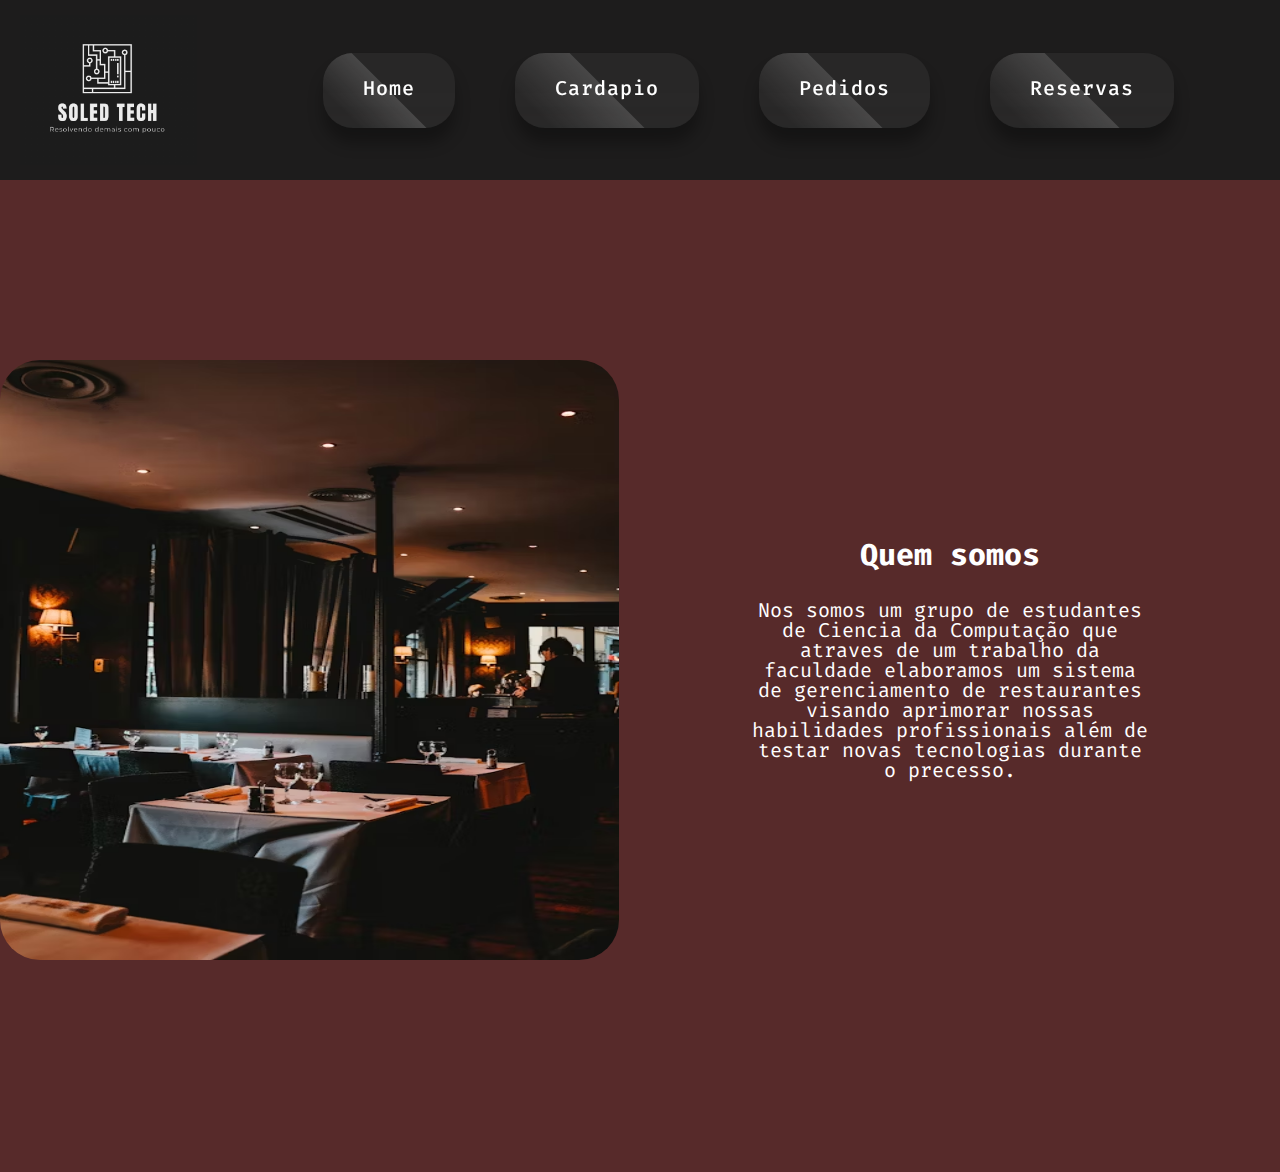
<file: index.html>
<!DOCTYPE html>
<html lang="pt-BR">

<head>
    <meta charset="UTF-8">
    <meta name="viewport" content="width=device-width, initial-scale=1.0">
    <title>Home</title>

    <link rel="preconnect" href="https://fonts.googleapis.com">
    <link rel="preconnect" href="https://fonts.gstatic.com" crossorigin>
    <link href="https://fonts.googleapis.com/css2?family=Fira+Code:wght@300..700&display=swap" rel="stylesheet">

    <link rel="stylesheet" href="css/reset.css">
    <link rel="stylesheet" href="css/index.css">
</head>

<body>
    <!-- cabeçalho do site -->
    <header class="header">
        <img class="logo" src="assets/LogoSoled.png" alt="Logo do sistema"> <!-- logo do site -->
        <nav> <!-- navegação principal do site atraves de links-->
            <a id="home" href="">Home</a>
            <a id="cardapio" href="http://127.0.0.1:5500/cardapio.html">Cardapio</a>
            <a id="pedidos" href="">Pedidos</a>
            <a id="reservas" href="">Reservas</a>
        </nav>
    </header>

    <aside class="aside">
        <section class="section">
            <img id="imagem" src="assets/download.jpeg">
            <div class="box">
                <div id="texto">
                    <h1 id="descricao">Quem somos</h1>
                    <p id="descricaoTxt">Nos somos um grupo de estudantes de Ciencia da Computação que atraves de um
                        trabalho da faculdade elaboramos um sistema de gerenciamento de restaurantes visando aprimorar nossas     
                        habilidades profissionais além de testar novas tecnologias durante o precesso.</p>
                </div>
            </div>
        </section>

    </aside>

</body>

</html>
</file>
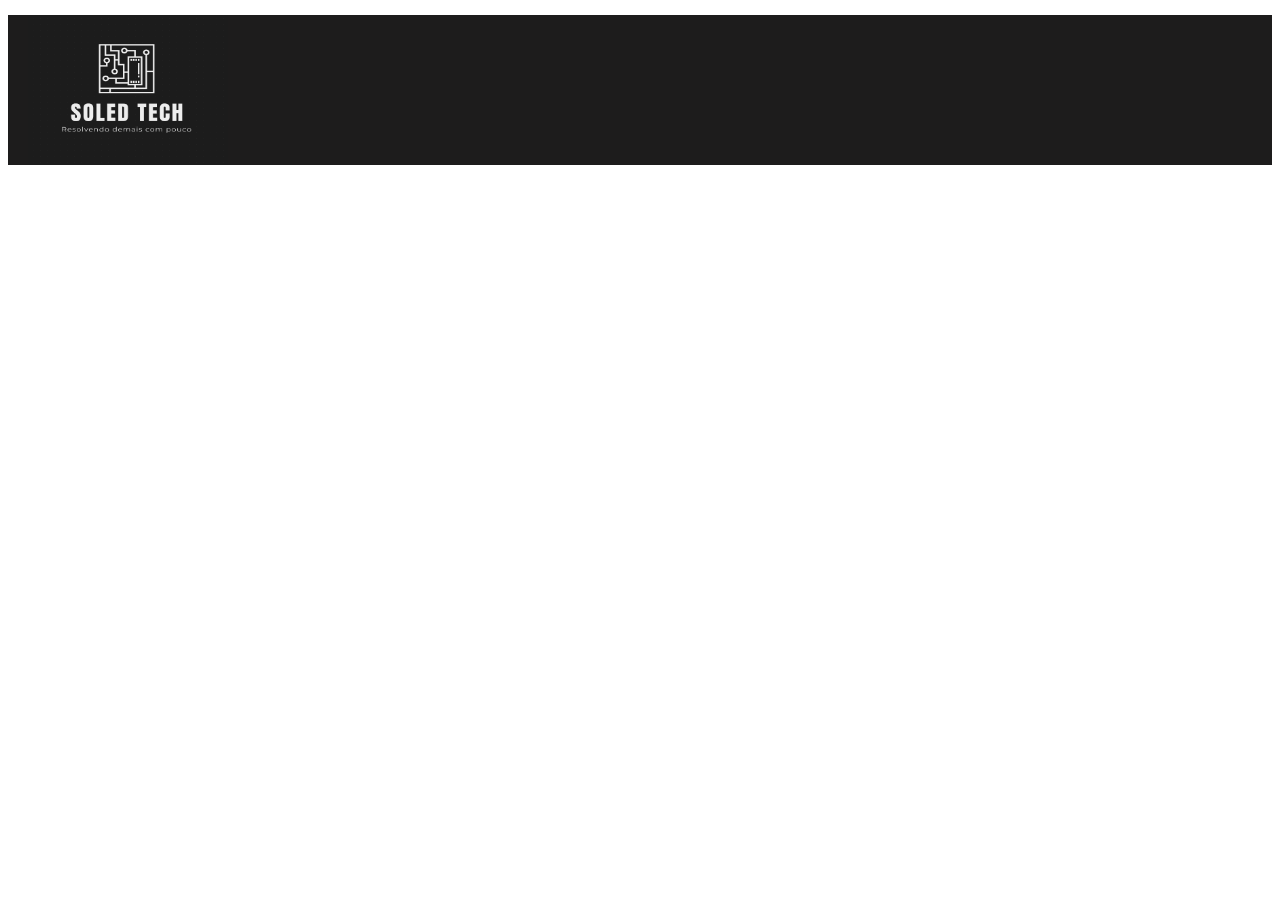
<file: cardapio.html>
<!DOCTYPE html>
<html lang="en">
<head>
    <meta charset="UTF-8">
    <meta name="viewport" content="width=device-width, initial-scale=1.0">
    <title>Cardapio</title>
    <style>
        header {
    background-color: #1d1c1c;
   
}

img {
    width: 200px;
    height: 150px;
    margin : 15px 20px 15px 20px;
    display: flex;

}
    </style>
</head>
<body>
    <header>
    <img src="assets/LogoSoled.png" alt="Logo do sistema"> <!-- logo do site --></header>

</body>
</html>
</file>
<file: css/index.css>
.header {
    background-color: #1d1c1c;
    display: flex;
    flex-direction: row;
    align-items: center;
    width: 100%;
    @media screen and (max-width: 768px){
        flex-direction: column;
    }
}

nav {
    display: flex;
    flex-direction: row;
    justify-content: center;
    align-items: center;
    width: 100%;
    @media screen and (max-width: 768px){
        flex-direction: column;
    }
}

 a {
    display: inline-flex;
    align-content: center;
    justify-content: center;
    background: rgba(255, 255, 255, 0.05);
    box-shadow: 0 15px 15px rgba(0, 0, 0, 0.3);
    color: #ffffff;
    text-decoration: none;
    font-size: 20px;
    font-weight: 500;
    font-family: "Fira Code", Arial, Helvetica, sans-serif;
    margin: 40px 30px 40px 30px;
    height: 60px;
    line-height: 60px;
    padding: 5px 40px 10px 40px;
    border-radius: 30px;
    backdrop-filter: blur(15px);
    overflow: hidden;
    letter-spacing: 1px;
}

a:hover {
    letter-spacing: 3px;
    transition: 0.5s;
}

a::before {
    content: "";
    position: absolute;
    top: 0;
    left: 0;
    width: 50%;
    height: 100%;
    background: linear-gradient(to left, rgba(255, 255, 255, 0.15), transparent);
    transform: skewX(45deg) translate(0);
    transition: 0.5s;
    filter: blur(0px);
}

a:hover:before {
    transform: skewX(45deg) translate(150px);
} 


.aside {
    background-color: #572a2a;
    width: 100%;
    height: 100%;
    padding: 180px 0px;
    
}

#imagem {
    width: 1200px;
    height: 600px;
    border-radius: 40px;
    @media screen and (max-width: 768px){
        width: 300px;
        height: 300px;
    }
}

.section{
    display: flex;
    width: 100%;
    flex-direction: row;
    justify-content: space-between;
    padding-bottom: 32px;
    @media screen and (max-width: 768px){
        align-items: center;
        flex-direction: column;
        gap:40px
    }
}
.box {
    width: 100%;
    display: flex;
    justify-content: center;
}
#texto {
    text-align: center;
    display: flex;
    flex-direction: column;
    justify-content: center;
    align-items: center;
    max-width: 400px;
    padding: 5px;
    color: rgb(255, 255, 255);
    font-size: 20px;
    font-family: "Fira Code", Arial, Helvetica, sans-serif;
}

#descricao {
    font-size: 30px;
    font-weight: 900;
    margin-bottom: 30px;
}

#descricaoTxt {
    font-size: 20px;
}

.footer {
    background-color: #1d1c1c;
    width: 100%;
    min-height: 100px;
}


.logo {
    width: 200px;
    height: 150px;
    margin : 15px 20px 15px 20px;
    display: flex;

}
</file>
